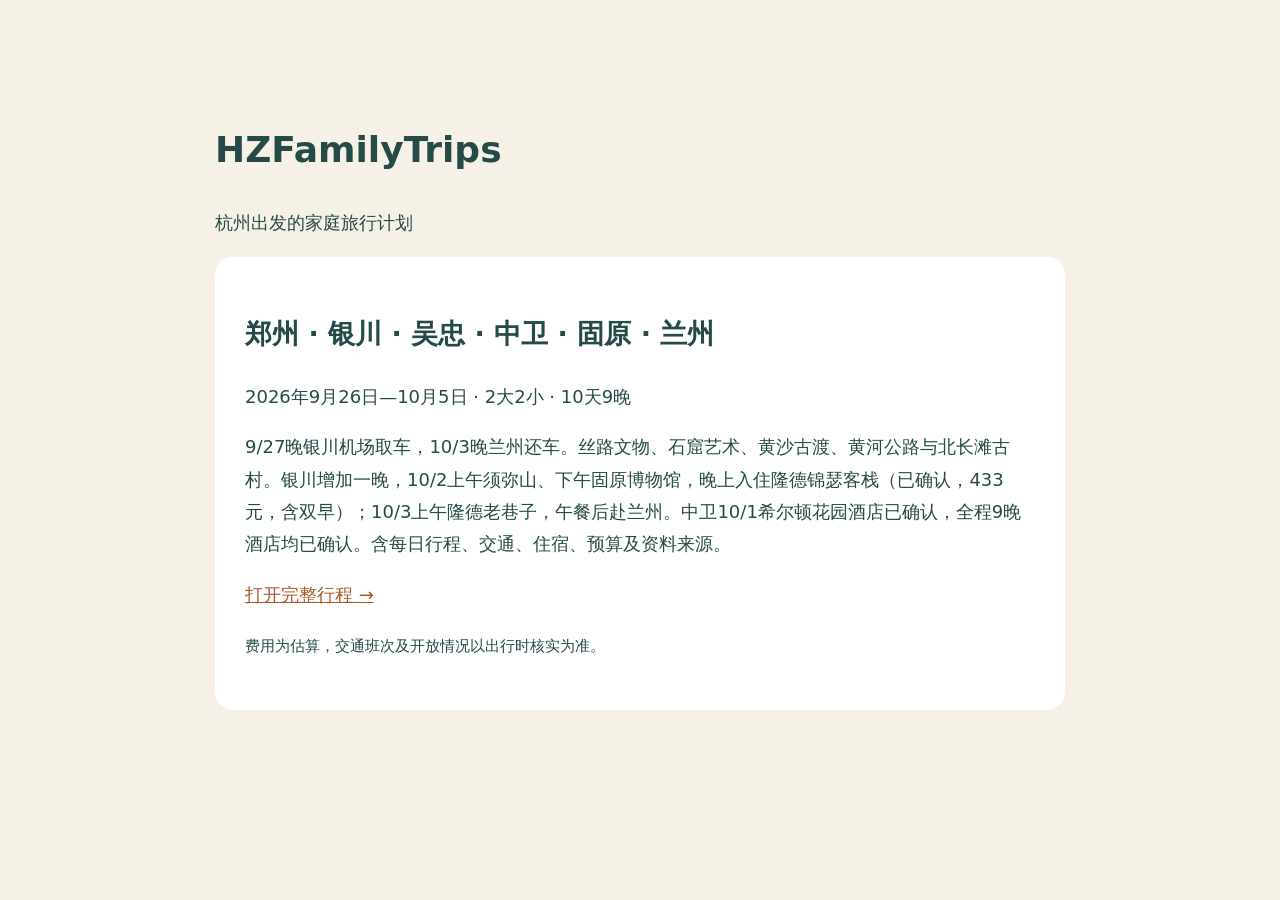
<file: index.html>
<!doctype html><html lang="zh-CN"><meta charset="utf-8"><meta name="viewport" content="width=device-width,initial-scale=1"><title>HZFamilyTrips · 家庭旅行计划</title><style>body{background:#f6f1e7;color:#254a48;font:18px/1.8 system-ui;max-width:850px;margin:70px auto;padding:24px}article{background:white;border-radius:18px;padding:30px}a{color:#a45b2c}</style><h1>HZFamilyTrips</h1><p>杭州出发的家庭旅行计划</p><article><h2>郑州 · 银川 · 吴忠 · 中卫 · 固原 · 兰州</h2><p>2026年9月26日—10月5日 · 2大2小 · 10天9晚</p><p>9/27晚银川机场取车，10/3晚兰州还车。丝路文物、石窟艺术、黄沙古渡、黄河公路与北长滩古村。银川增加一晚，10/2上午须弥山、下午固原博物馆，晚上入住隆德锦瑟客栈（已确认，433元，含双早）；10/3上午隆德老巷子，午餐后赴兰州。中卫10/1希尔顿花园酒店已确认，全程9晚酒店均已确认。含每日行程、交通、住宿、预算及资料来源。</p><a href="trips/2026-09-ningxia-lanzhou/index.html">打开完整行程 →</a><p><small>费用为估算，交通班次及开放情况以出行时核实为准。</small></p></article></html>
</file>
